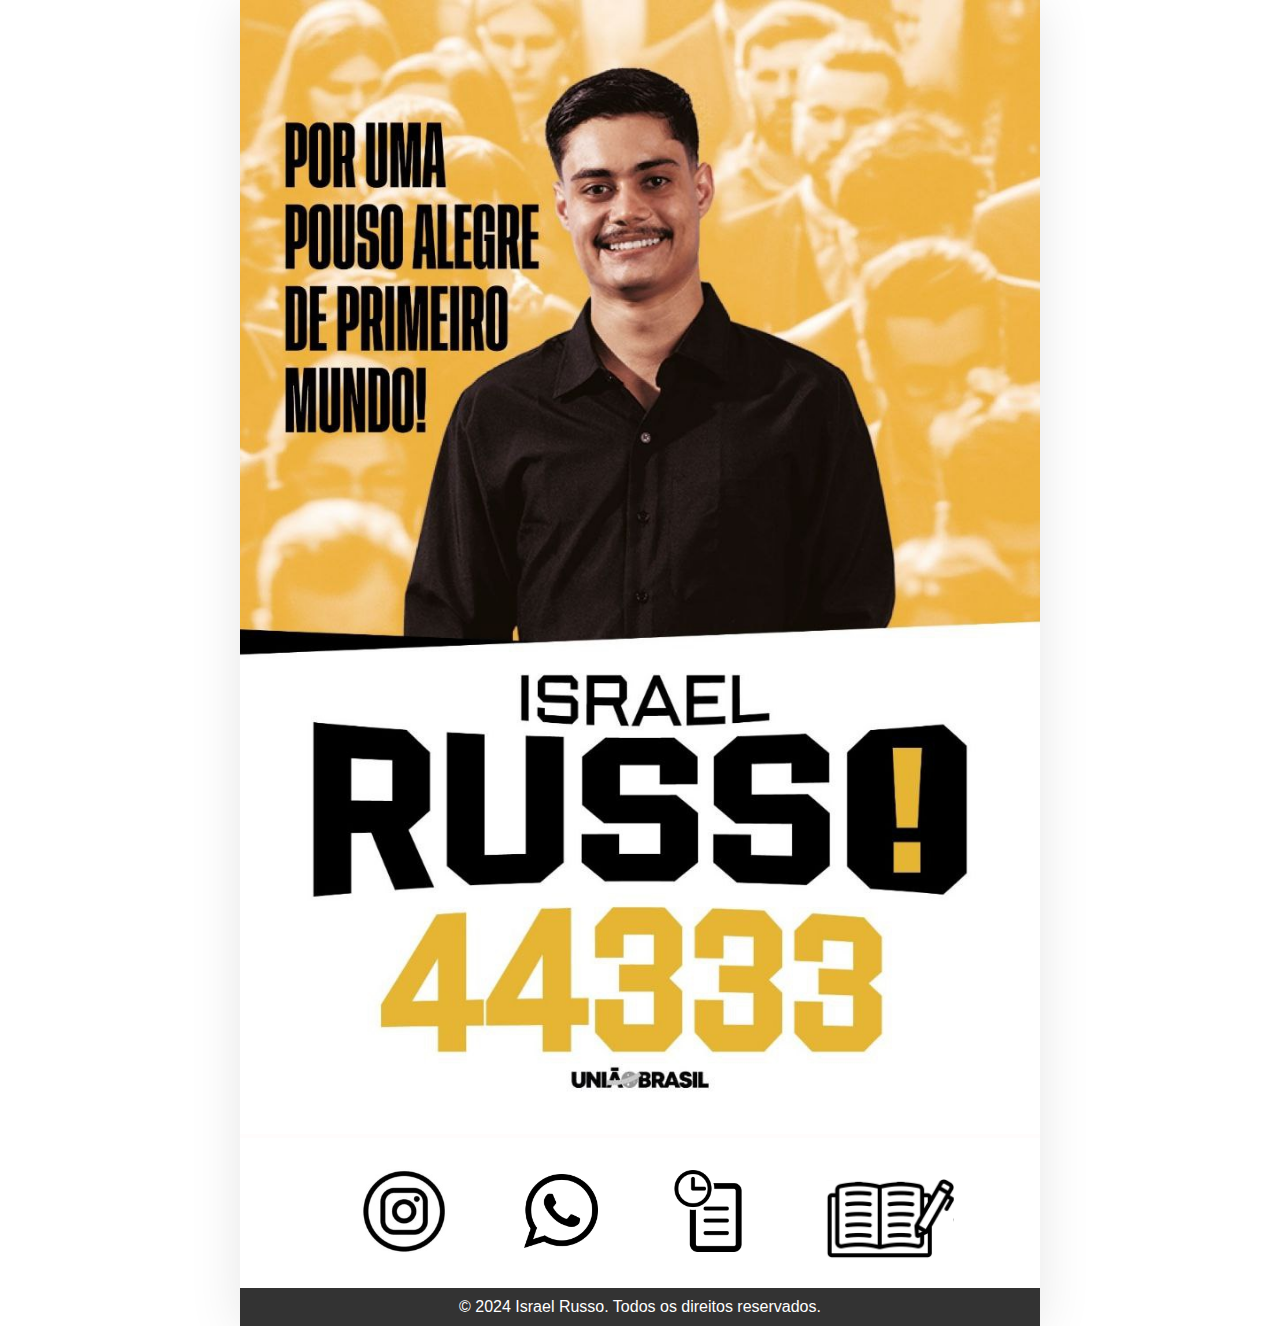
<file: index.html>
<!DOCTYPE html>
<html lang="pt-BR">

<head>
    <meta charset="UTF-8">
    <meta name="viewport" content="width=device-width, initial-scale=1.0">
    <title>Israel Russo - Candidato 44333</title>
    <link rel="stylesheet" href="styles.css">
</head>

<body>
    <div id="tela-toda">
        <header>
            <div class="image-container">
                <img src="./img/imagem-israel-russo.jpg" alt="Israel Russo">

        </header>

        <section class="social-links">

            <a class="primeiro-icone myIcon" href="https://www.instagram.com/russombl/" target="_blank">
                <img src="./img/logo-instagram-minimalista.jpg" alt="Instagram">
            </a>
            <a class="logo-whatsapp myIcon"
                href="https://api.whatsapp.com/send?phone=5535998685880&text=Opa%20Russo,%20tudo%20certo?%20Me%20chamo:%0APoderia%20me%20enviar%20seus%20projetos%20para%20nossa%20cidade?"
                target="_blank">
                <img src="./img/logo-whatsapp-minimalista.jpg" alt="WhatsApp">
            </a>
            <a id="botaoProjetos" class="logo-projetos myIcon" onclick="menuProjetos()"
                href="../documentos/Livro de propostas.pdf" target="_blank">
                <img src="./img/projetos.png" alt="Projetos">
            </a>
            <a id="botaoVideo" class="logo-historia myIcon" onclick="abrirVideo()"
                href="./video/Snapinsta.app_video_B04D6B88FD327B2A71FAE5A673D86C9A_video_dashinit.mp4" target="_blank">
                <img src="./img/historia-minimalista1.jpg" alt="História">
            </a>
        </section>
        <!-- <div class="video">
            <video class="video" controls
                src="./video/Snapinsta.app_video_B04D6B88FD327B2A71FAE5A673D86C9A_video_dashinit.mp4"></video>
        </div> -->
        <footer>
            <p>© 2024 Israel Russo. Todos os direitos reservados.</p>
        </footer>

    </div>



    <script src="./script.js"></script>
</body>

</html>
</file>
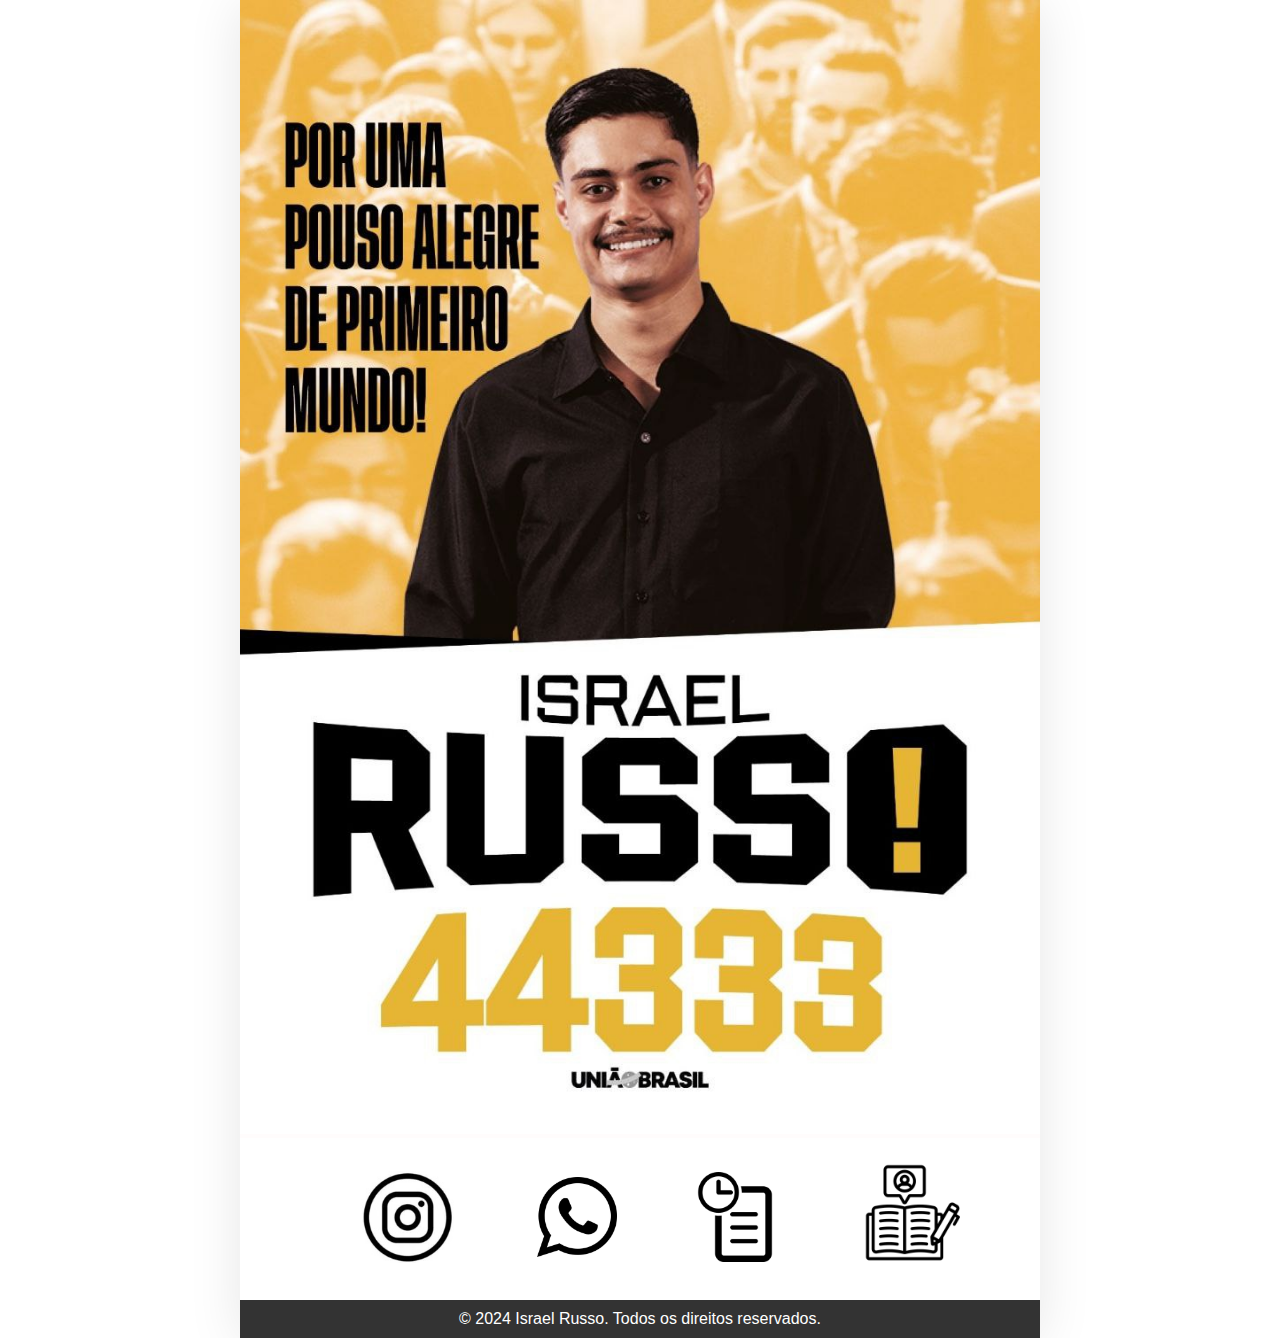
<file: novo/index.html>
<!DOCTYPE html>
<html lang="pt-BR">

<head>
    <meta charset="UTF-8">
    <meta name="viewport" content="width=device-width, initial-scale=1.0">
    <title>Israel Russo - Candidato 44333</title>
    <link rel="stylesheet" href="styles.css">
</head>

<body>
    <div id="tela-toda">
        <header>
            <div class="image-container">
                <img src="../img/imagem-israel-russo.jpg" alt="Israel Russo">

        </header>
        <section class="social-links">

            <a class="primeiro-icone myIcon" href="https://www.instagram.com/russombl/" target="_blank">
                <img src="../img/logo-instagram-minimalista.jpg" alt="Instagram">
            </a>
            <a class="logo-whatsapp myIcon"
                href="https://api.whatsapp.com/send?phone=5535998685880&text=Opa%20Russo,%20tudo%20certo?%20Me%20chamo:%0APoderia%20me%20enviar%20seus%20projetos%20para%20nossa%20cidade?"
                target="_blank">
                <img src="../img/logo-whatsapp-minimalista.jpg" alt="WhatsApp">
            </a>
            <a id="botaoProjetos" class="logo-projetos myIcon" onclick="menuProjetos()"
                href="../documentos/Livro de propostas.pdf" target="_blank">
                <img src="../img/projetos.png" alt="Projetos">
                <!-- <div id="menuCategorias" class="menu">
                    <ul>
                        <li class="myIcon"><a href="#seguranca">Segurança</a></li>
                        <li class="myIcon"><a href="#saude">Saúde</a></li>
                        <li class="myIcon"><a href="#zeladoria">Zeladoria</a></li>
                        <li class="myIcon"><a href="#educacao">Educação</a></li>
                    </ul>
                </div> -->
            </a>
            <a class="logo-historia myIcon" href="" target="_blank">
                <img src="../img/historia-minimalista.jpg" alt="História">
            </a>
        </section>
        <footer>
            <p>© 2024 Israel Russo. Todos os direitos reservados.</p>
        </footer>

    </div>



    <script src="../novo/script.js"></script>
</body>

</html>
</file>
<file: styles.css>
* {
    margin: 0;
    padding: 0;
}

body {
    margin: 0;
    padding: 0;
    font-family: sans-serif;
    background-color: #ffffff;
    color: #333;
}

#tela-toda {
    max-width: 800px;
    background-color: #ffffff;
    box-shadow: 0 4px 50px rgba(0, 0, 0, 0.1);

}

header {
    background-color: #fffcfc;
    padding: 0;
    text-align: center;
}

.image-container {
    position: relative;
    width: 100%;
    max-width: 800px;
}

.image-container img {
    width: 100%;
    height: auto;
    /* border-radius: 10px; */

}

section.social-links {
    width: 100%;
    margin-top: 0;
    display: flex;
    justify-content: center;
    align-items: center;
    gap: 20px;
    padding: 25px 0;
    background-color: #ffffff;
    /* box-shadow: 0 2px 5px rgba(0, 0, 0, 0.1); */
}

.myIcon {
    transition: transform 0.3s ease;
}

.myIcon:hover {
    transform: scale(1.5);
}

.primeiro-icone {
    margin-left: 15%;
    width: 200%;

}

.logo-whatsapp {
    width: 170%;
}

.logo-projetos {
    width: 190%;
    position: relative;
}

.logo-historia {
    width: 300%;
    margin-top: 15px;
}

.social-links a {
    text-decoration: none;
    color: #333;
}

.social-links img {
    width: 60%;
    height: auto;
}

.video {
    width: 100%;
    display: none;
}

footer {
    background-color: #333;
    color: #fff;
    padding: 10px 0;
    text-align: center;
}

@media (min-width: 800px) {
    #tela-toda {
        max-width: 800px;
        /* define a largura máxima da div */
        margin: 0 auto;
        /* centraliza a div */
    }
}
</file>
<file: novo/styles.css>
* {
    margin: 0;
    padding: 0;
}

body {
    margin: 0;
    padding: 0;
    font-family: sans-serif;
    background-color: #ffffff;
    color: #333;
}

#tela-toda {
    max-width: 800px;
    background-color: #ffffff;
    box-shadow: 0 4px 50px rgba(0, 0, 0, 0.1);

}

header {
    background-color: #fffcfc;
    padding: 0;
    text-align: center;
}

.image-container {
    position: relative;
    width: 100%;
    max-width: 800px;
}

.image-container img {
    width: 100%;
    height: auto;
    /* border-radius: 10px; */

}

section.social-links {
    width: 100%;
    margin-top: 0;
    display: flex;
    justify-content: center;
    align-items: center;
    gap: 20px;
    padding: 25px 0;
    background-color: #ffffff;
    /* box-shadow: 0 2px 5px rgba(0, 0, 0, 0.1); */
}

.myIcon {
    transition: transform 0.3s ease;
}

.myIcon:hover {
    transform: scale(1.5);
}

.primeiro-icone {
    margin-left: 15%;
    width: 200%;

}

.logo-whatsapp {
    width: 170%;
}

.logo-projetos {
    width: 190%;
    position: relative;
}

.logo-historia {
    width: 230%;
}

.social-links a {
    text-decoration: none;
    color: #333;
}

.social-links img {
    width: 60%;
    height: auto;
}

footer {
    background-color: #333;
    color: #fff;
    padding: 10px 0;
    text-align: center;
}

@media (min-width: 800px) {
    #tela-toda {
        max-width: 800px;
        /* define a largura máxima da div */
        margin: 0 auto;
        /* centraliza a div */
    }
}

/* MENU DO ICONE DE PROJETOS */

/* .menu { */
/* display: none; */
/* Esconde o menu inicialmente */
/* width: 200px; */
/* border: none; */
/* padding: 10px; */
/* background-color: #ffffff; */
/* position: relative; */
/* Para posicionar o menu */
/* top: 0px; */
/* Ajuste conforme necessário */
/* left: -20px; */
/* } */

/* .menu ul { */
/* list-style-type: none; */
/* padding: 0; */
/* } */

/* .menu li { */
/* margin: 15px 0; */
/* }\ */
/* .menu a {
    text-decoration: none;
    color: #333;
    font-weight: bold;
    font-size: large;
}

.menu a:hover {
    color: #007BFF;
} */
</file>
